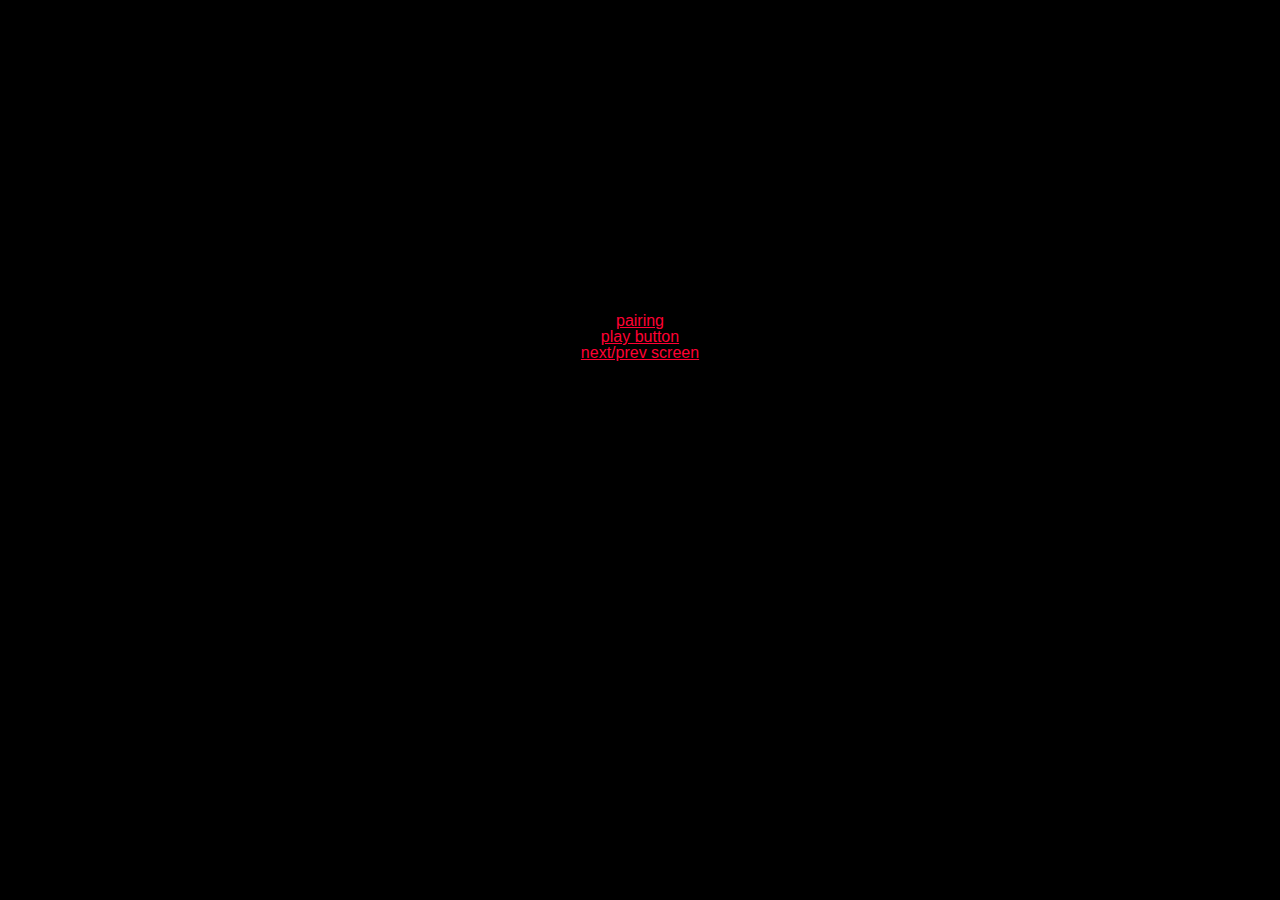
<file: www/index.html>
<!DOCTYPE html>

<html>
    <head>
        <meta charset="utf-8" />
        <meta name="format-detection" content="telephone=no" />
        <meta name="msapplication-tap-highlight" content="no" />
        <!-- WARNING: for iOS 7, remove the width=device-width and height=device-height attributes. See https://issues.apache.org/jira/browse/CB-4323 -->
        <meta name="viewport" content="user-scalable=no, initial-scale=1, maximum-scale=1, minimum-scale=1, width=device-width, height=device-height, target-densitydpi=device-dpi" />
        <link rel="stylesheet" type="text/css" href="stylesheets/screen.css" />
        <title>Moter</title>
    </head>
    <body>
        <div id="container">
            <ul class="nolist" id="proto_index">
                <li><a href="pair.html">pairing</a></li>
                <li><a href="play.html">play button</a></li>
                <li><a href="next_prev.html">next/prev screen</a></li>
            </ul>
        </div>

        <script type="text/javascript" src="js/jquery-2.1.3.min.js"></script>
        <script type="text/javascript" src="js/jquery.touchSwipe.min.js"></script>
        <script type="text/javascript" src="js/moter.js"></script>
    </body>
</html>
</file>
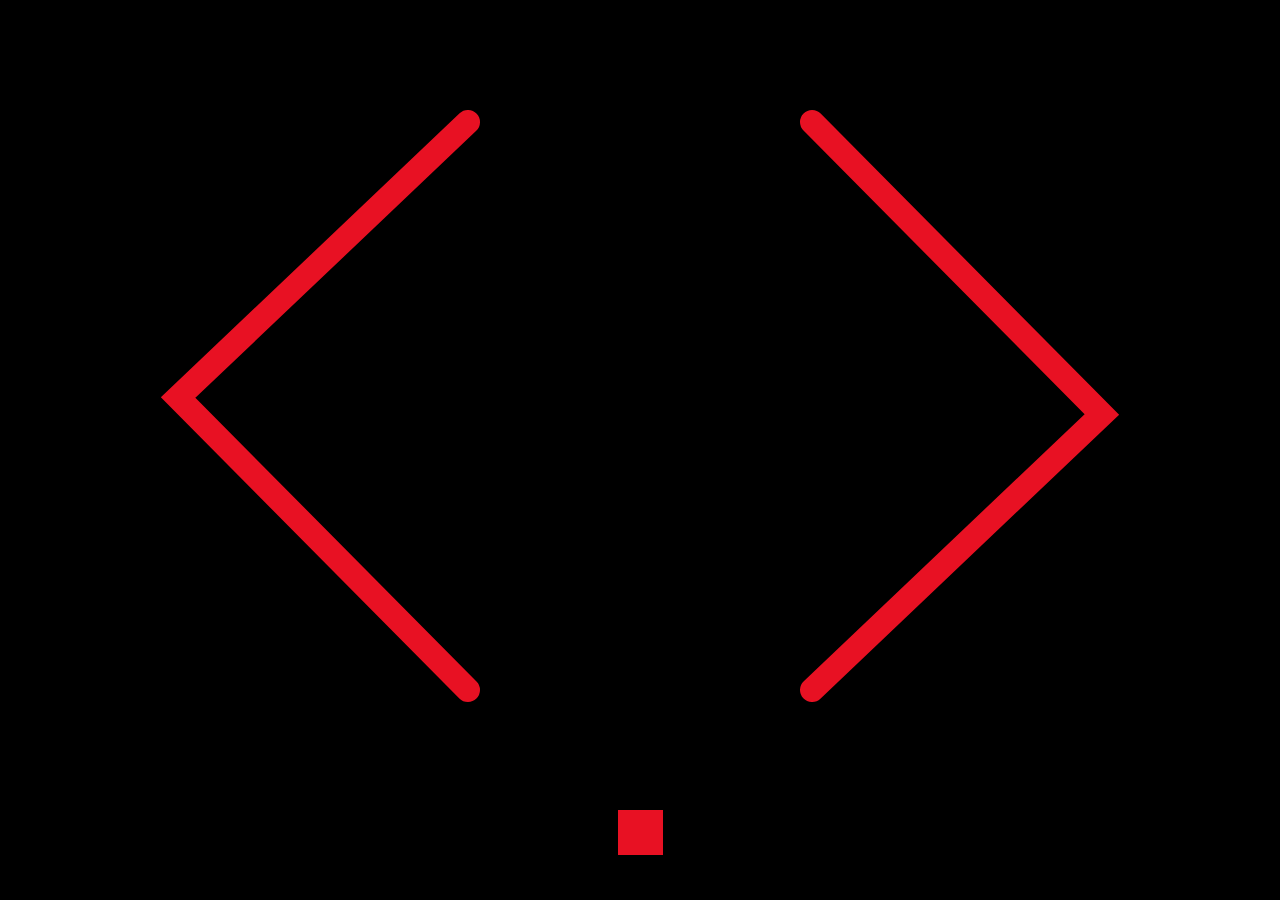
<file: www/next_prev.html>
<!DOCTYPE html>
<html>
    <head>
        <meta charset="utf-8" />
        <meta name="format-detection" content="telephone=no" />
        <meta name="msapplication-tap-highlight" content="no" />
        <!-- WARNING: for iOS 7, remove the width=device-width and height=device-height attributes. See https://issues.apache.org/jira/browse/CB-4323 -->
        <meta name="viewport" content="user-scalable=no, initial-scale=1, maximum-scale=1, minimum-scale=1, width=device-width, height=device-height, target-densitydpi=device-dpi" />
        <link rel="stylesheet" type="text/css" href="stylesheets/screen.css" />
        <title>Moter</title>
    </head>
    <body>
        <div id="container">
            <div id="slide_controls_top">
                <ul class="nolist" id="slide_controls_sidebyside">
                    <li><a id="slide_previous" class="slide_button" href="#previous"><img src="img/slide_previous.svg"></a></li>
                    <li><a id="slide_next" class="slide_button active" href="#next"><img src="img/slide_forward.svg"></a></li>
                </ul>
            </div>

            <div id="slide_controls_bottom">
                <a id="slideshow_stop" class="slide_button" href="#stop"><img src="img/stop.svg"></a>
            </div>
        </div>


        <script type="text/javascript" src="js/jquery-2.1.3.min.js"></script>
        <script type="text/javascript" src="js/jquery.touchSwipe.min.js"></script>
        <script type="text/javascript" src="js/moter.js"></script>
    </body>
</html>
</file>
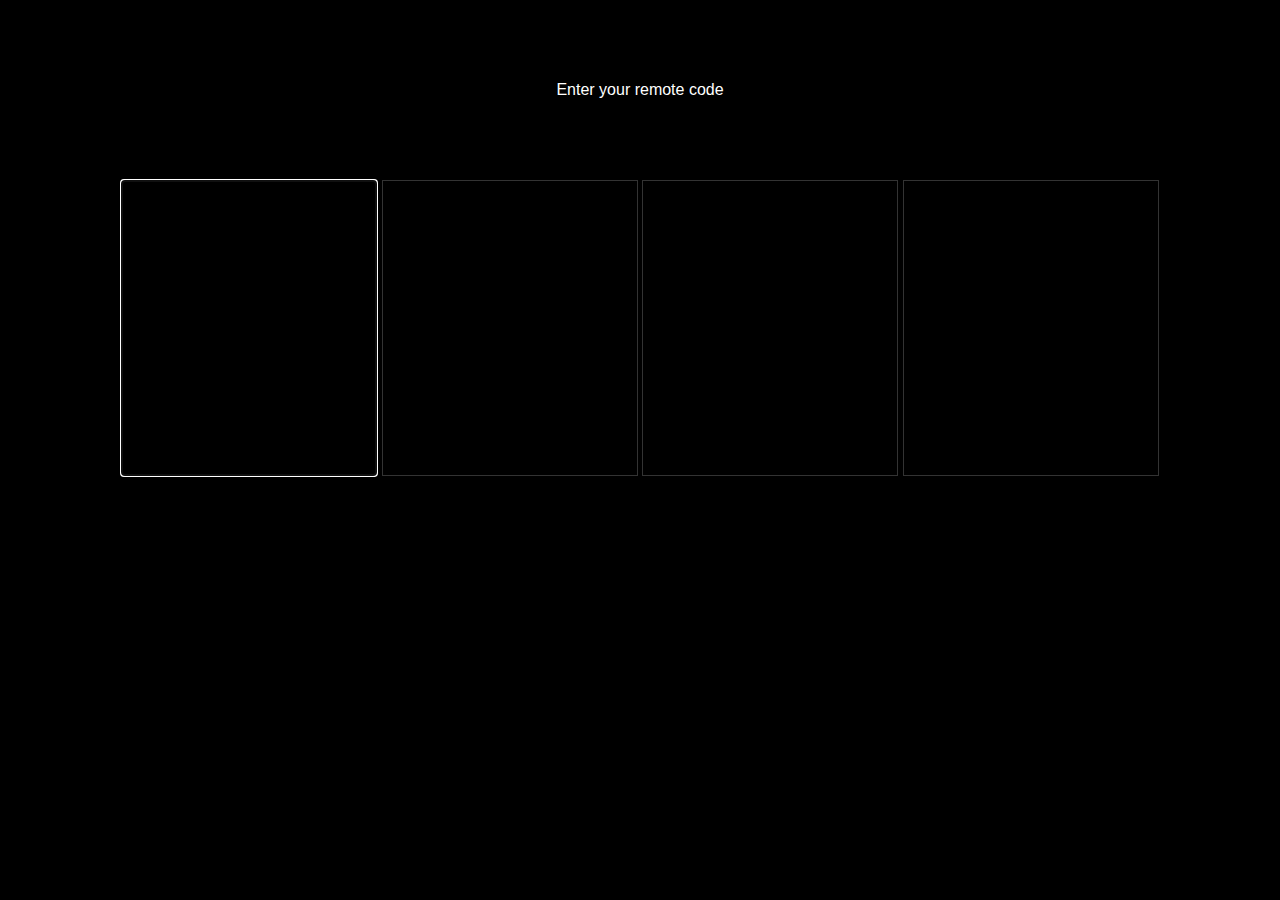
<file: www/pair.html>
<!DOCTYPE html>

<html>
    <head>
        <meta charset="utf-8" />
        <meta name="format-detection" content="telephone=no" />
        <meta name="msapplication-tap-highlight" content="no" />
        <!-- WARNING: for iOS 7, remove the width=device-width and height=device-height attributes. See https://issues.apache.org/jira/browse/CB-4323 -->
        <meta name="viewport" content="user-scalable=no, initial-scale=1, maximum-scale=1, minimum-scale=1, width=device-width, height=device-height, target-densitydpi=device-dpi" />
        <link rel="stylesheet" type="text/css" href="stylesheets/screen.css" />
        <title>Moter</title>
    </head>
    <body>
        <div id="container">
            <header>Enter your remote code</header>
            <div id="pairing_pin">
                <input class="remote_code" type="tel" required="true" name="remote_code_1" id="remote_code_1" maxlength="1">
                <input class="remote_code" type="tel" required="true" name="remote_code_2" id="remote_code_2" maxlength="1">
                <input class="remote_code" type="tel" required="true" name="remote_code_3" id="remote_code_3" maxlength="1">
                <input class="remote_code" type="tel" required="true" name="remote_code_4" id="remote_code_4" maxlength="1">
            </div>
        </div>


        <script type="text/javascript" src="js/jquery-2.1.3.min.js"></script>
        <script type="text/javascript" src="js/jquery.touchSwipe.min.js"></script>
        <script type="text/javascript" src="js/moter.js"></script>
    </body>
</html>
</file>
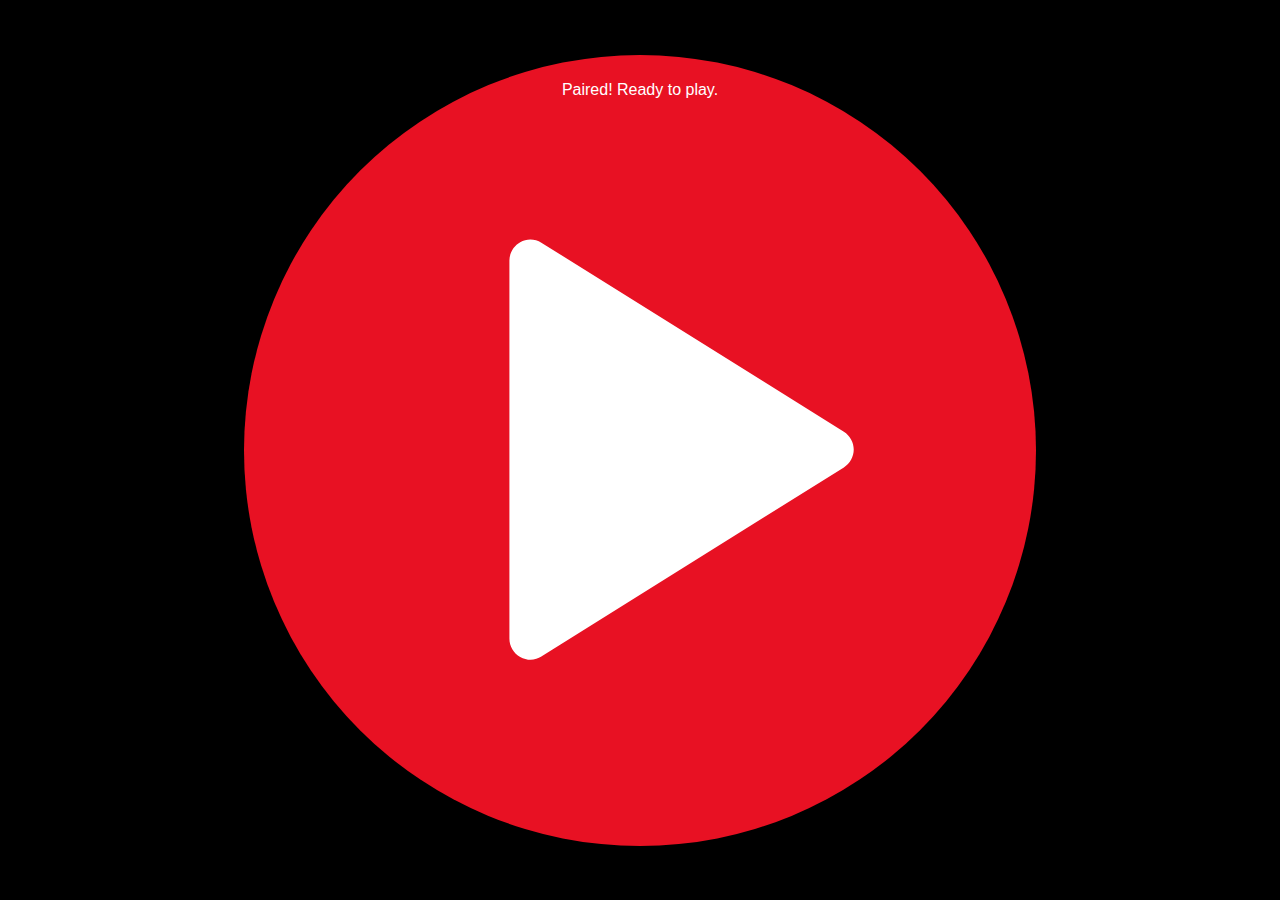
<file: www/play.html>
<!DOCTYPE html>

<html>
    <head>
        <meta charset="utf-8" />
        <meta name="format-detection" content="telephone=no" />
        <meta name="msapplication-tap-highlight" content="no" />
        <!-- WARNING: for iOS 7, remove the width=device-width and height=device-height attributes. See https://issues.apache.org/jira/browse/CB-4323 -->
        <meta name="viewport" content="user-scalable=no, initial-scale=1, maximum-scale=1, minimum-scale=1, width=device-width, height=device-height, target-densitydpi=device-dpi" />
        <link rel="stylesheet" type="text/css" href="stylesheets/screen.css" />
        <title>Moter</title>
    </head>
    <body>
        <div id="container">
            <header>Paired! Ready to play.</header>
            <div id="big_ol_play_button">
                <img src="img/play.svg">
            </div>
        </div>


        <script type="text/javascript" src="js/jquery-2.1.3.min.js"></script>
        <script type="text/javascript" src="js/jquery.touchSwipe.min.js"></script>
        <script type="text/javascript" src="js/moter.js"></script>
    </body>
</html>
</file>
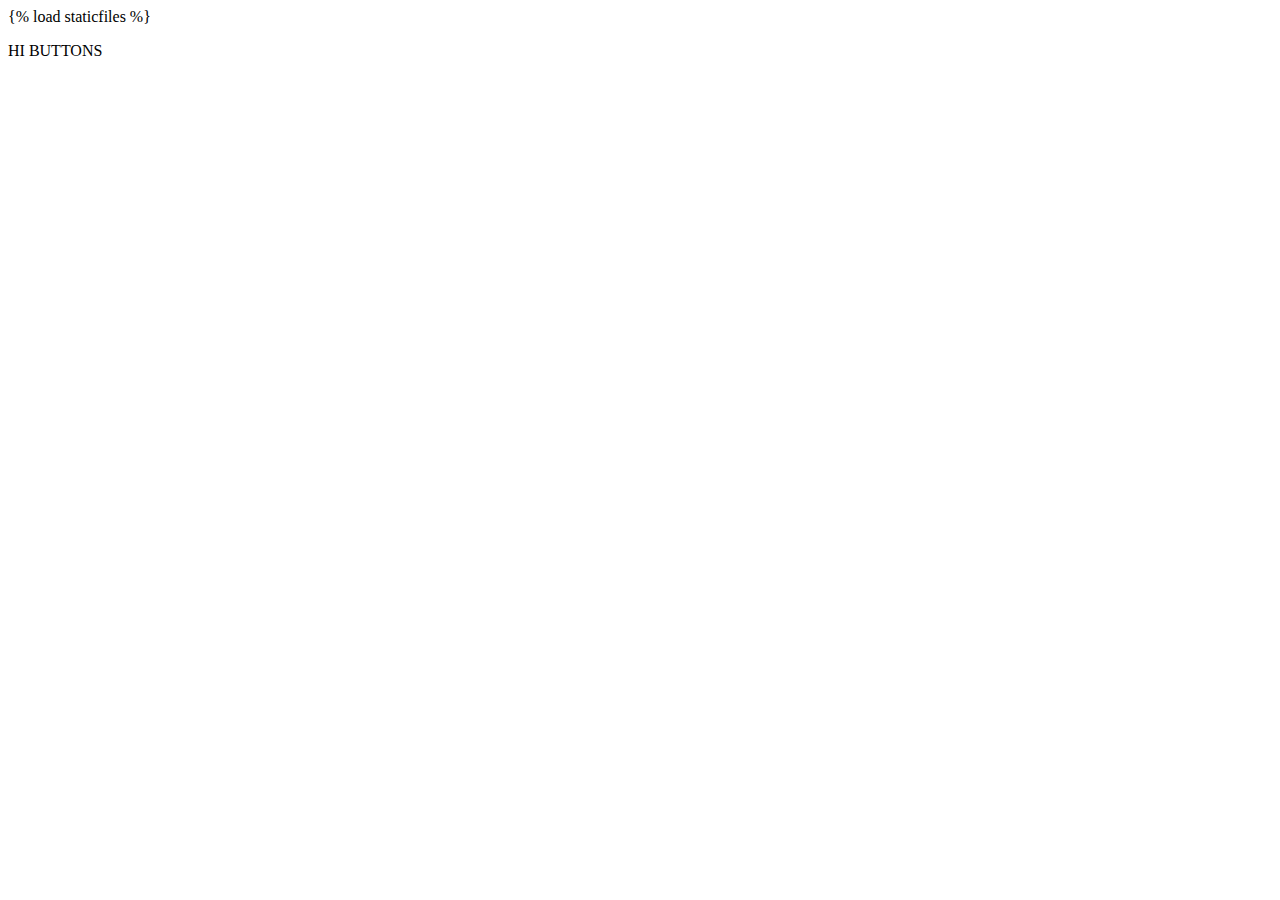
<file: pptraas/raas/templates/buttons.html>
<!DOCTYPE html>
<html lang="en">
  <head>
    <meta charset="utf-8">
    <title>Pair</title>
    <meta name="viewport" content="width=device-width, initial-scale=1.0">

    {% load staticfiles %}
    <!-- Loading Pair CSS-->
    <!-- Loading Bootstrap -->
    <p> HI BUTTONS </p>
  </head>
  <body>

  </body>
</html>
</file>
<file: www/stylesheets/screen.css>
/* Welcome to Compass.
 * In this file you should write your main styles. (or centralize your imports)
 * Import this file using the following HTML or equivalent:
 * <link href="/stylesheets/screen.css" media="screen, projection" rel="stylesheet" type="text/css" /> */
/* line 5, ../../../../../../../../../Ruby193/lib/ruby/gems/1.9.1/gems/compass-core-1.0.1/stylesheets/compass/reset/_utilities.scss */
html, body, div, span, applet, object, iframe,
h1, h2, h3, h4, h5, h6, p, blockquote, pre,
a, abbr, acronym, address, big, cite, code,
del, dfn, em, img, ins, kbd, q, s, samp,
small, strike, strong, sub, sup, tt, var,
b, u, i, center,
dl, dt, dd, ol, ul, li,
fieldset, form, label, legend,
table, caption, tbody, tfoot, thead, tr, th, td,
article, aside, canvas, details, embed,
figure, figcaption, footer, header, hgroup,
menu, nav, output, ruby, section, summary,
time, mark, audio, video {
  margin: 0;
  padding: 0;
  border: 0;
  font: inherit;
  font-size: 100%;
  vertical-align: baseline;
}

/* line 22, ../../../../../../../../../Ruby193/lib/ruby/gems/1.9.1/gems/compass-core-1.0.1/stylesheets/compass/reset/_utilities.scss */
html {
  line-height: 1;
}

/* line 24, ../../../../../../../../../Ruby193/lib/ruby/gems/1.9.1/gems/compass-core-1.0.1/stylesheets/compass/reset/_utilities.scss */
ol, ul {
  list-style: none;
}

/* line 26, ../../../../../../../../../Ruby193/lib/ruby/gems/1.9.1/gems/compass-core-1.0.1/stylesheets/compass/reset/_utilities.scss */
table {
  border-collapse: collapse;
  border-spacing: 0;
}

/* line 28, ../../../../../../../../../Ruby193/lib/ruby/gems/1.9.1/gems/compass-core-1.0.1/stylesheets/compass/reset/_utilities.scss */
caption, th, td {
  text-align: left;
  font-weight: normal;
  vertical-align: middle;
}

/* line 30, ../../../../../../../../../Ruby193/lib/ruby/gems/1.9.1/gems/compass-core-1.0.1/stylesheets/compass/reset/_utilities.scss */
q, blockquote {
  quotes: none;
}
/* line 103, ../../../../../../../../../Ruby193/lib/ruby/gems/1.9.1/gems/compass-core-1.0.1/stylesheets/compass/reset/_utilities.scss */
q:before, q:after, blockquote:before, blockquote:after {
  content: "";
  content: none;
}

/* line 32, ../../../../../../../../../Ruby193/lib/ruby/gems/1.9.1/gems/compass-core-1.0.1/stylesheets/compass/reset/_utilities.scss */
a img {
  border: none;
}

/* line 116, ../../../../../../../../../Ruby193/lib/ruby/gems/1.9.1/gems/compass-core-1.0.1/stylesheets/compass/reset/_utilities.scss */
article, aside, details, figcaption, figure, footer, header, hgroup, main, menu, nav, section, summary {
  display: block;
}

/* line 13, ../sass/screen.scss */
body {
  background: black;
  text-align: center;
  font-family: 'Helvetica Neue', Helvetica, Arial, sans-serif;
}

/* line 20, ../sass/screen.scss */
body, a {
  color: #ff0033;
}

/* line 24, ../sass/screen.scss */
ul.nolist, ul.nolist li {
  margin: 0;
  list-style: none;
  padding: 0;
}

/* line 32, ../sass/screen.scss */
ul#slide_controls_sidebyside li {
  float: left;
  width: 50%;
}
/* line 37, ../sass/screen.scss */
ul#slide_controls_sidebyside a {
  display: block;
  line-height: 90vh;
}
/* line 41, ../sass/screen.scss */
ul#slide_controls_sidebyside a img {
  width: 50%;
  vertical-align: middle;
}

/* line 48, ../sass/screen.scss */
#slide_controls_bottom {
  height: 10vh;
}
/* line 51, ../sass/screen.scss */
#slide_controls_bottom img {
  height: 5vh;
}

/* line 56, ../sass/screen.scss */
ul#proto_index {
  margin: 1em 0;
  position: absolute;
  top: 33%;
  text-align: center;
  width: 100%;
}

/* line 65, ../sass/screen.scss */
header {
  color: white;
  height: 20vh;
  line-height: 20vh;
  position: absolute;
  top: 0;
  width: 100%;
}

/* line 83, ../sass/screen.scss */
#big_ol_play_button {
  line-height: 100vh;
}
/* line 86, ../sass/screen.scss */
#big_ol_play_button img {
  width: 61.8%;
  vertical-align: middle;
}

/* line 92, ../sass/screen.scss */
#pairing_pin {
  position: absolute;
  top: 20vh;
  width: 100vw;
}
/* line 97, ../sass/screen.scss */
#pairing_pin input.remote_code {
  background: transparent;
  border: 1px solid #333;
  color: #ff0033;
  font-size: 20vw;
  margin: 0;
  padding: 0;
  text-align: center;
  width: 20vw;
  -moz-box-sizing: border-box;
  -webkit-box-sizing: border-box;
  box-sizing: border-box;
}

/* line 113, ../sass/screen.scss */
.slide_gestures_container {
  height: 100vh;
  left: 0;
  position: absolute;
  top: 0;
  width: 100vw;
}

/* line 122, ../sass/screen.scss */
#event {
  color: white;
  font-style: italic;
}

@-moz-keyframes pulse {
  0% {
    opacity: 0.7;
  }
  50% {
    opacity: 1;
  }
  100% {
    opacity: 0.7;
  }
}
@-webkit-keyframes pulse {
  0% {
    opacity: 0.7;
  }
  50% {
    opacity: 1;
  }
  100% {
    opacity: 0.7;
  }
}
@keyframes pulse {
  0% {
    opacity: 0.7;
  }
  50% {
    opacity: 1;
  }
  100% {
    opacity: 0.7;
  }
}
</file>
